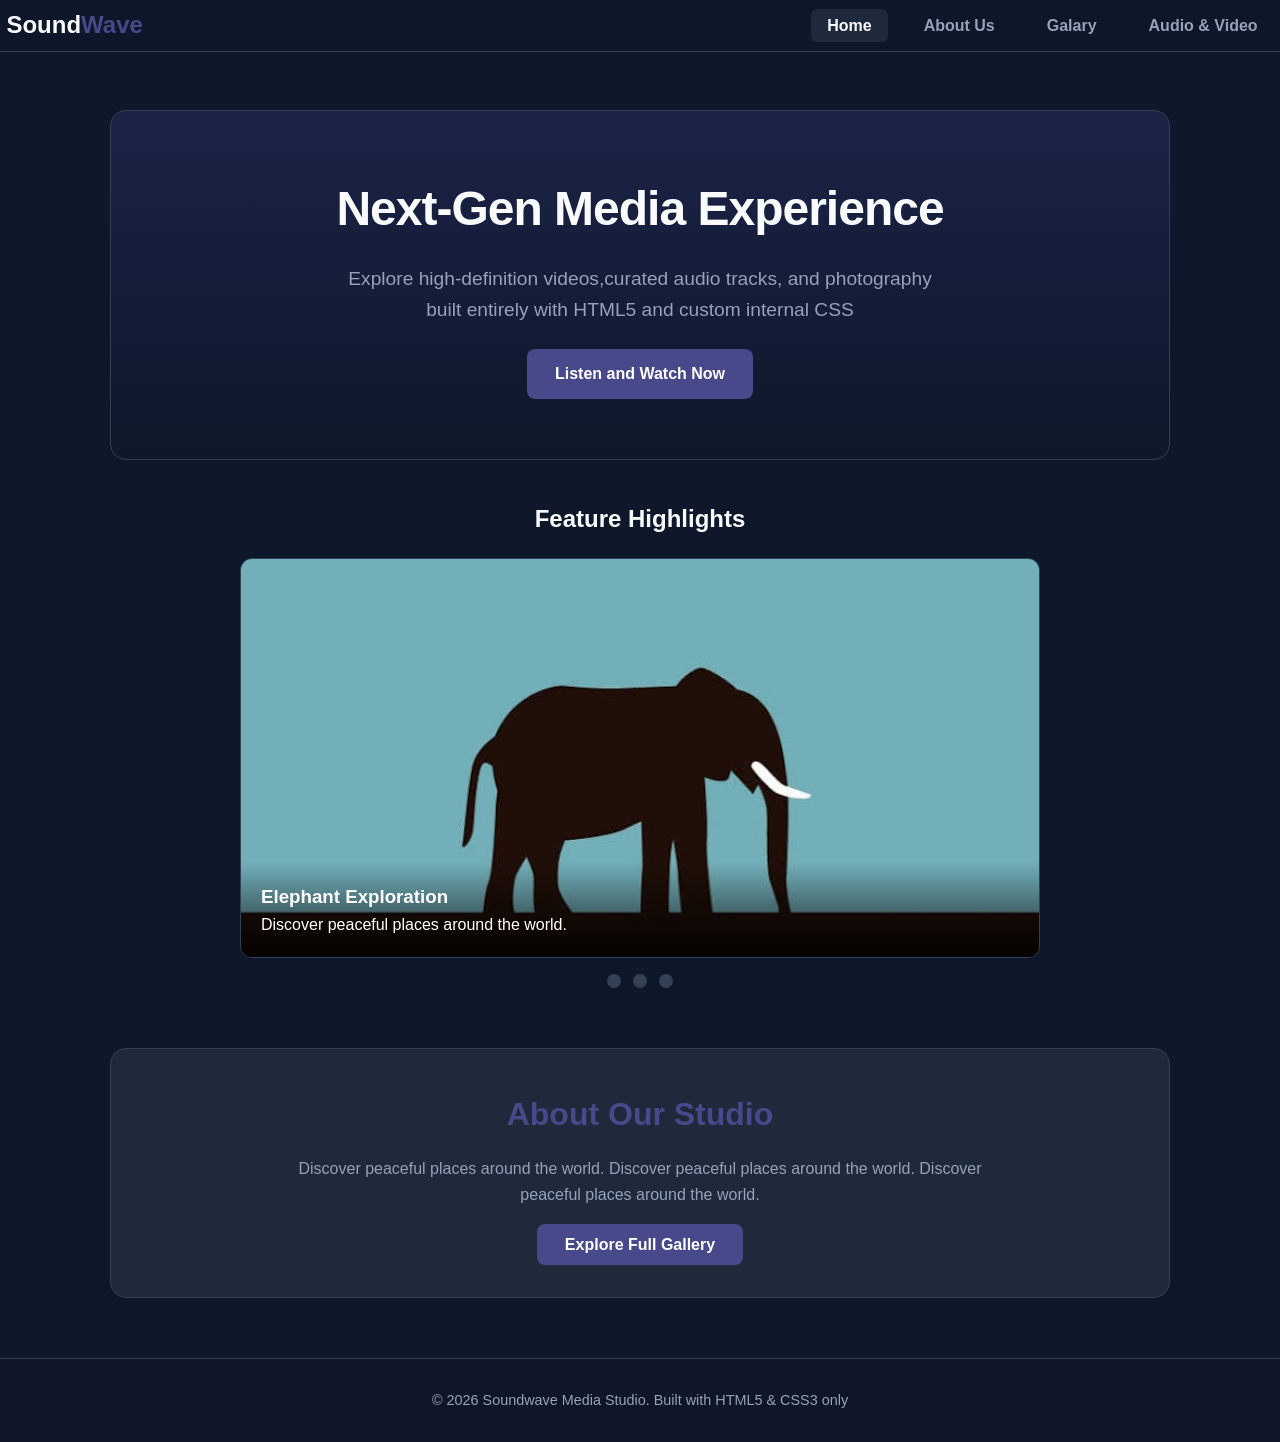
<file: index.html>
<!doctype html>
<html lang="en">
  <head>
    <meta charset="UTF-8" />
    <meta name="viewport" content="width=device-width, initial-scale=1.0" />
    <link rel="icon" href="/assets/images/images.jpg" />
    <link rel="stylesheet" href="/assets/css/style.css" />
    <title>Soundwave | Home</title>
  </head>
  <body>
    <!--Header  -->
    <header>
      <a href="/" class="logo">Sound<span>Wave</span></a>
      <nav>
        <ul>
          <li><a href="/" class="active">Home</a></li>
          <li><a href="#about-us">About Us</a></li>
          <li><a href="/gallery.html">Galary</a></li>
          <li><a href="/media.html">Audio & Video</a></li>
        </ul>
      </nav>
    </header>
    <!-- Hero Section -->
    <main>
      <div class="hero">
        <h1>Next-Gen Media Experience</h1>
        <p>
          Explore high-definition videos,curated audio tracks, and photography
          built entirely with HTML5 and custom internal CSS
        </p>
        <a href="#" class="cta-btn">Listen and Watch Now</a>
      </div>

      <!-- Slider Scetion -->
      <div class="slider-section">
        <h2>Feature Highlights</h2>
        <div id="slide-1"></div>
        <div id="slide-2"></div>
        <div id="slide-3"></div>

        <div class="slider-container">
          <div class="slides">
            <div class="slide">
              <img src="/assets/images/images (1).jpg" alt="animal image" />
              <div class="slide-caption">
                <h3>Elephant Exploration</h3>
                <p>Discover peaceful places around the world.</p>
              </div>
            </div>

            <div class="slide">
              <img src="/assets/images/images (2).jpg" alt="animal image" />
              <div class="slide-caption">
                <h3>Nature Exploration</h3>
                <p>Discover peaceful places around the world.</p>
              </div>
            </div>

            <div class="slide">
              <img src="/assets/images/images (3).jpg" alt="dice image" />
              <div class="slide-caption">
                <h3>Nature Exploration</h3>
                <p>Discover peaceful places around the world.</p>
              </div>
            </div>
          </div>
        </div>

        <div class="slider-nav">
          <a href="#slide-1" title="Go to slide 1"></a>
          <a href="#slide-2" title="Go to slide 2"></a>
          <a href="#slide-3" title="Go to slide 3"></a>
        </div>
      </div>

      <!-- About Section -->
      <div id="about-us" class="about-section">
        <h2>About Our Studio</h2>
        <p>
          Discover peaceful places around the world. Discover peaceful places
          around the world. Discover peaceful places around the world.
        </p>
        <a href="#" class="cta-btn">Explore Full Gallery</a>
      </div>
    </main>
    <!-- footer section -->
    <footer>
      <p>
        &copy; 2026 Soundwave Media Studio. Built with HTML5 &amp; CSS3 only
      </p>
    </footer>
  </body>
</html>
</file>
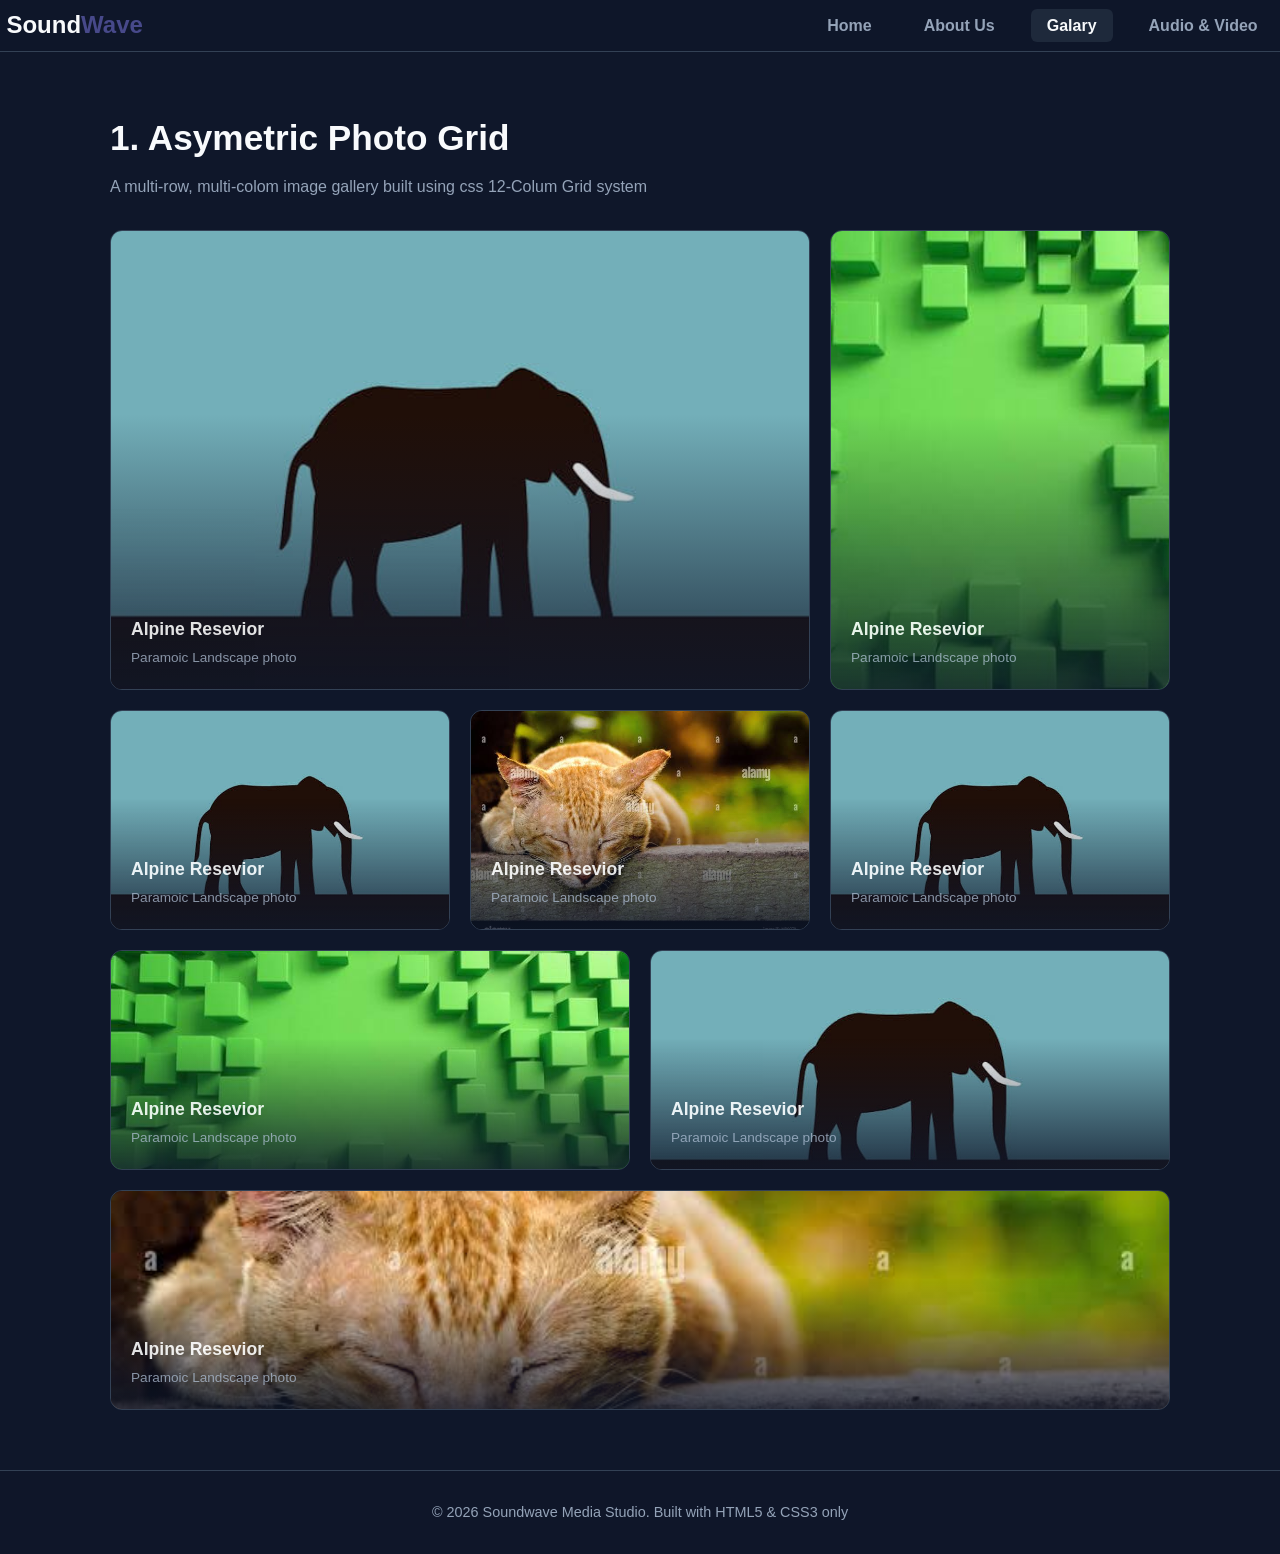
<file: gallery.html>
<!doctype html>
<html lang="en">
  <head>
    <meta charset="UTF-8" />
    <meta name="viewport" content="width=device-width, initial-scale=1.0" />
    <link rel="icon" href="/assets/images/images.jpg" />
    <link rel="stylesheet" href="/assets/css/gallery.css" />
    <title>Soundwave | Gallery</title>
  </head>
  <body>
    <!--Header  -->
    <header>
      <a href="/" class="logo">Sound<span>Wave</span></a>
      <nav>
        <ul>
          <li><a href="/">Home</a></li>
          <li><a href="/index.html#about-us">About Us</a></li>
          <li><a href="#" class="active">Galary</a></li>
          <li><a href="/media.html">Audio & Video</a></li>
        </ul>
      </nav>
    </header>

    <!-- hero sction -->
    <main>
      <div class="section-header">
        <h2>1. Asymetric Photo Grid</h2>
        <p>
          A multi-row, multi-colom image gallery built using css 12-Colum Grid
          system
        </p>
      </div>

      <div class="bento-grid">
        <div class="grid-card col-span-8 row-span-2">
          <img src="/assets/images/images (1).jpg" alt="image grid" />
          <div class="overlay">
            <h3>Alpine Resevior</h3>
            <p>Paramoic Landscape photo</p>
          </div>
        </div>

        <div class="grid-card col-span-4 row-span-2">
          <img src="/assets/images/images (2).jpg" alt="image grid" />
          <div class="overlay">
            <h3>Alpine Resevior</h3>
            <p>Paramoic Landscape photo</p>
          </div>
        </div>

        <div class="grid-card col-span-4 row-span-1">
          <img src="/assets/images/images (1).jpg" alt="image grid" />
          <div class="overlay">
            <h3>Alpine Resevior</h3>
            <p>Paramoic Landscape photo</p>
          </div>
        </div>

        <div class="grid-card col-span-4 row-span-1">
          <img src="/assets/images/images (3).jpg" alt="image grid" />
          <div class="overlay">
            <h3>Alpine Resevior</h3>
            <p>Paramoic Landscape photo</p>
          </div>
        </div>

        <div class="grid-card col-span-4 row-span-1">
          <img src="/assets/images/images (1).jpg" alt="image grid" />
          <div class="overlay">
            <h3>Alpine Resevior</h3>
            <p>Paramoic Landscape photo</p>
          </div>
        </div>

        <div class="grid-card col-span-6 row-span-1">
          <img src="/assets/images/images (2).jpg" alt="image grid" />
          <div class="overlay">
            <h3>Alpine Resevior</h3>
            <p>Paramoic Landscape photo</p>
          </div>
        </div>

        <div class="grid-card col-span-6 row-span-1">
          <img src="/assets/images/images (1).jpg" alt="image grid" />
          <div class="overlay">
            <h3>Alpine Resevior</h3>
            <p>Paramoic Landscape photo</p>
          </div>
        </div>

        <div class="grid-card col-span-12 row-span-1">
          <img src="/assets/images/images (3).jpg" alt="image grid" />
          <div class="overlay">
            <h3>Alpine Resevior</h3>
            <p>Paramoic Landscape photo</p>
          </div>
        </div>
      </div>
    </main>

    <!-- footer section -->
    <footer>
      <p>
        &copy; 2026 Soundwave Media Studio. Built with HTML5 &amp; CSS3 only
      </p>
    </footer>
  </body>
</html>
</file>
<file: assets/css/style.css>
* {
  box-sizing: border-box;
  padding: 0;
  margin: 0;
}

/* CSS Variable */
:root {
  --primary: #47498a;
  --primary-hover: #4f46e5;
  --big-dark: #0f172a;
  --bg-card: #1e293b;
  --text-light: #f8fafc;
  --text-muted: #94a3b8;
  --border: #334155;
  --header-height: 70px;
}

html {
  scroll-behavior: smooth;
}

body {
  font-family: "Segoe UI", Tahoma, Geneva, Verdana, sans-serif;
  background-color: var(--big-dark);
  color: var(--text-light);
  line-height: 1.6;
}

header {
  position: fixed;
  top: 0;
  left: 0;
  width: 100%;
  height: var(--hearder-height);
  background-color: rgba(15, 23, 42, 0.95);
  backdrop-filter: blur(8px);
  border-bottom: 1px solid var(--border);
  display: flex;
  justify-content: space-between;
  align-items: center;
  padding: 0.5%;
  z-index: 1000;
}

.logo {
  font-size: 1.5rem;
  font-weight: 700;
  color: var(--text-light);
  text-decoration: none;
}

.logo span {
  color: var(--primary);
}

nav ul {
  display: flex;
  list-style: none;
  gap: 20px;
}

nav a {
  color: var(--text-muted);
  text-decoration: none;
  font-weight: 600;
  padding: 8px 16px;
  border-radius: 6px;
  transition: all 0.3s ease;
}

nav a:hover,
nav .active {
  color: var(--text-light);
  background-color: var(--bg-card);
}

main {
  padding-top: calc(var(--header-height) + 40px);
  padding-bottom: 60px;
  min-height: calc(100vh - 120px);
  max-width: 1100px;
  margin: 0 auto;
  padding-left: 20px;
  padding-right: 20px;
}

.hero {
  display: flex;
  flex-direction: column;
  align-items: center;
  text-align: center;
  padding: 60px 20px;
  background: linear-gradient(
    180deg,
    rgba(99, 102, 241, 0.15) 0%,
    rgba(15, 23, 42, 0) 100%
  );
  border-radius: 16px;
  margin-bottom: 40px;
  border: 1px solid var(--border);
}

.hero h1 {
  font-size: 3rem;
  margin-bottom: 16px;
  letter-spacing: -1px;
}

.hero p {
  font-size: 1.2rem;
  color: var(--text-muted);
  max-width: 600px;
  margin-bottom: 24px;
}

.cta-btn {
  background-color: var(--primary);
  color: white;
  padding: 12px 28px;
  text-decoration: none;
  border-radius: 8px;
  font-weight: 600;
  transition: background 0.2s ease;
}

.cta-btn:hover {
  background-color: var(--primary-hover);
}

/* ===================================== */
/* =============== slider sction======== */
/* ====================================== */

.slider-section {
  margin-top: 40px;
  margin-bottom: 60px;
}

.slider-section h2 {
  text-align: center;
  margin-bottom: 20px;
}

.slider-container {
  position: relative;
  width: 100%;
  max-width: 800px;
  height: 400px;
  margin: 0 auto;
  overflow: hidden;
  border-radius: 12px;
  border: 1px solid var(--border);
}

.slides {
  display: flex;
  width: 300%;
  height: 100%;
  transition: transform 0.5s cubic-bezier(0.25, 1, 0.5, 1);
}

.slide {
  width: 33.33%;
  height: 100%;
  position: relative;
}

.slide img {
  width: 100%;
  height: 100%;
  object-fit: cover;
}
.slide-caption {
  position: absolute;
  bottom: 0;
  width: 100%;
  padding: 20px;
  background: linear-gradient(transparent, rgba(0, 0, 0, 0.8));
  color: white;
}

.slider-nav {
  display: flex;
  justify-content: center;
  gap: 12px;
  margin-top: 16px;
}
.slider-nav a {
  width: 14px;
  height: 14px;
  border-radius: 50%;
  background-color: var(--border);
  text-decoration: none;
  transition: background-color 0.3s ease;
}

.slider-nav a:hover {
  background-color: var(--primary);
}

#slide-1:target ~ .slider-container .slides {
  transform: translateX(0%);
}

#slide-2:target ~ .slider-container .slides {
  transform: translateX(-33.333%);
}

#slide-3:target ~ .slider-container .slides {
  transform: translateX(-66.666%);
}

/* ========================================== */
/* ============= about section =============== */
/* =========================================== */

.about-section {
  scroll-margin-top: calc(var(--header-height) + 20px);
  background-color: var(--bg-card);
  border: 1px solid var(--border);
  border-radius: 16px;
  padding: 40px;
  margin-top: 40px;
  text-align: center;
}

.about-section h2 {
  font-size: 2rem;
  margin-bottom: 16px;
  color: var(--primary);
}

.about-section p {
  color: var(--text-muted);
  max-width: 700px;
  margin: 0 auto 24px auto;
}

/* ========================================== */
/* ============= footer section =============== */
/* =========================================== */

footer {
  background-color: rgba(15, 23, 42, 0.95);
  border-top: 1px solid var(--border);
  padding: 30px 5%;
  text-align: center;
  color: var(--text-muted);
  font-size: 0.9rem;
}
</file>
<file: assets/css/gallery.css>
* {
  box-sizing: border-box;
  padding: 0;
  margin: 0;
}

/* CSS Variable */
:root {
  --primary: #47498a;
  --primary-hover: #4f46e5;
  --big-dark: #0f172a;
  --bg-card: #1e293b;
  --text-light: #f8fafc;
  --text-muted: #94a3b8;
  --border: #334155;
  --header-height: 70px;
}

html {
  scroll-behavior: smooth;
}

body {
  font-family: "Segoe UI", Tahoma, Geneva, Verdana, sans-serif;
  background-color: var(--big-dark);
  color: var(--text-light);
  line-height: 1.6;
}

header {
  position: fixed;
  top: 0;
  left: 0;
  width: 100%;
  height: var(--hearder-height);
  background-color: rgba(15, 23, 42, 0.95);
  backdrop-filter: blur(8px);
  border-bottom: 1px solid var(--border);
  display: flex;
  justify-content: space-between;
  align-items: center;
  padding: 0.5%;
  z-index: 1000;
}

.logo {
  font-size: 1.5rem;
  font-weight: 700;
  color: var(--text-light);
  text-decoration: none;
}

.logo span {
  color: var(--primary);
}

nav ul {
  display: flex;
  list-style: none;
  gap: 20px;
}

nav a {
  color: var(--text-muted);
  text-decoration: none;
  font-weight: 600;
  padding: 8px 16px;
  border-radius: 6px;
  transition: all 0.3s ease;
}

nav a:hover,
nav .active {
  color: var(--text-light);
  background-color: var(--bg-card);
}

/* ========================================== */
/* ============= grid section =============== */
/* =========================================== */

main {
  padding-top: calc(var(--header-height) + 40px);
  padding-bottom: 60px;
  min-height: calc(100vh - 120px);
  max-width: 1100px;
  margin: 0 auto;
  padding-left: 20px;
  padding-right: 20px;
}

.section-header {
  margin-bottom: 30px;
}

.section-header h2 {
  font-size: 2.2rem;
  margin-bottom: 8px;
}

.section-header p {
  color: var(--text-muted);
}

.bento-grid {
  display: grid;
  grid-template-columns: repeat(12, 1fr);
  grid-auto-rows: 220px;
  gap: 20px;
}

.grid-card {
  position: relative;
  background-color: var(--bg-card);
  border: 1px solid var(--border);
  border-radius: 12px;
  overflow: hidden;
  transition:
    transform 0.3s ease,
    border-color 0.3s ease;
}

.grid-card:hover {
  transform: translateY(-4px);
  border-color: var(--primary);
}

.grid-card img {
  width: 100%;
  height: 100%;
  object-fit: cover;
  display: block;
}

.overlay {
  position: absolute;
  inset: 0;
  background: linear-gradient(
    180deg,
    transparent 40%,
    rgba(15, 23, 42, 0.9) 100%
  );
  display: flex;
  flex-direction: column;
  justify-content: flex-end;
  padding: 20px;
  opacity: 0.9;
}

.overlay h3 {
  font-size: 1.1rem;
  color: var(--text-light);
  margin-bottom: 4px;
}

.overlay p {
  font-size: 0.85rem;
  color: var(--text-muted);
}

.col-span-12 {
  grid-column: span 12;
}

.col-span-8 {
  grid-column: span 8;
}

.col-span-6 {
  grid-column: span 6;
}

.col-span-4 {
  grid-column: span 4;
}

.row-span-2 {
  grid-row: span 2;
}
.row-span-1 {
  grid-row: span 1;
}

/* ========================================== */
/* ============= footer section =============== */
/* =========================================== */

footer {
  background-color: rgba(15, 23, 42, 0.95);
  border-top: 1px solid var(--border);
  padding: 30px 5%;
  text-align: center;
  color: var(--text-muted);
  font-size: 0.9rem;
}
</file>
